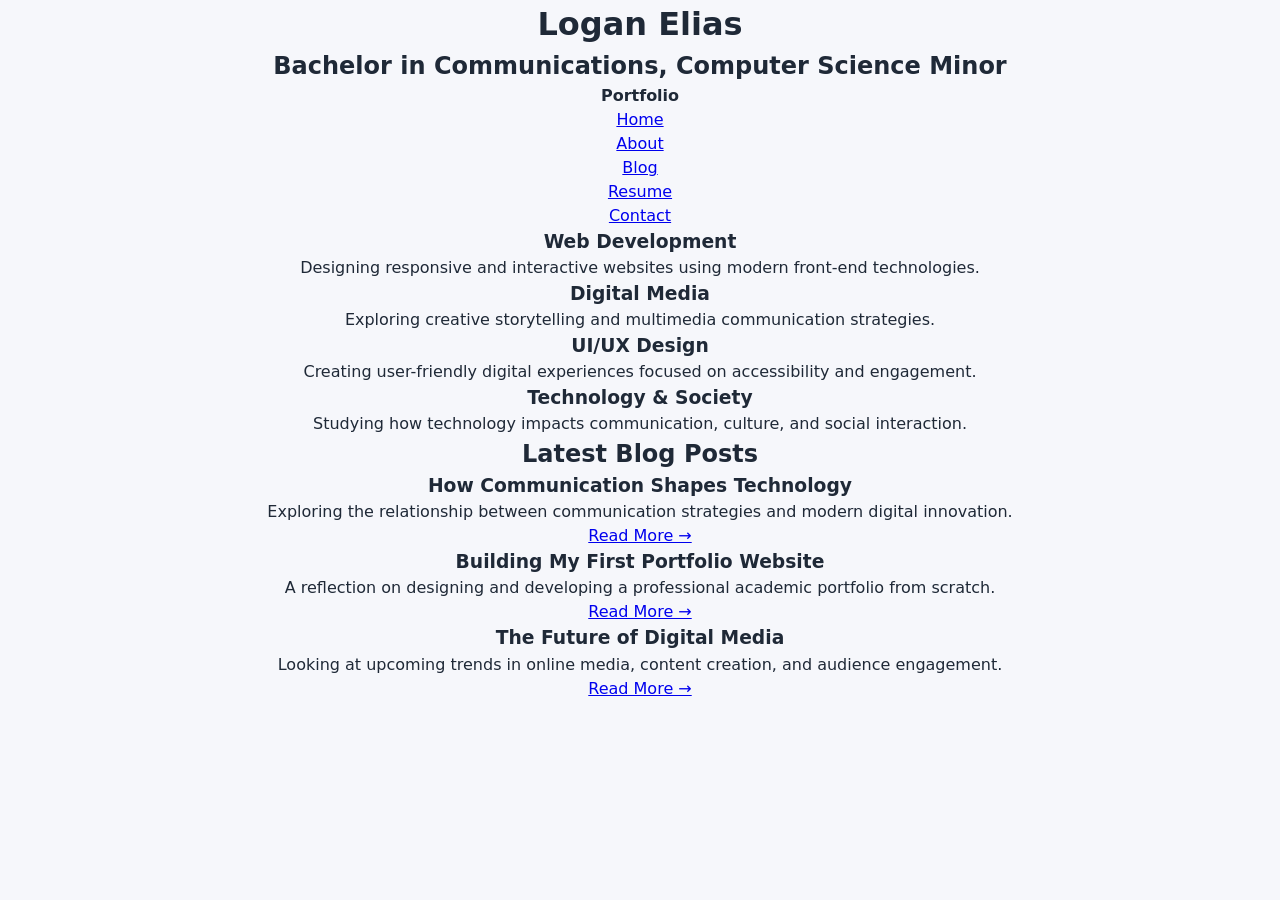
<file: index.html>
<!DOCTYPE html>
<html lang = "en">
    <title>Academic Portfolio</title>
    <head>
            <h1>Logan Elias</h1>
            <h2>Bachelor in Communications, Computer Science Minor</h2>
            <link rel="stylesheet" href="stylesheet.css" />
    </head>
    <body>
        <nav>
        <div class="logo"><strong>Portfolio</strong></div>
        <ul>
            <li><a href="index.html" class="active">Home</a></li>
            <li><a href="about.html">About</a></li>
            <li><a href="blog.html">Blog</a></li>
            <li><a href="resume.html">Resume</a></li>
            <li><a href="contact.html">Contact</a></li>
        </ul>
    </nav>
        <div class="interests-grid">

            <div class="interest-card">
                <h3>Web Development</h3>
                <p>
                    Designing responsive and interactive websites
                    using modern front-end technologies.
                </p>
            </div>

            <div class="interest-card">
                <h3>Digital Media</h3>
                <p>
                    Exploring creative storytelling and multimedia
                    communication strategies.
                </p>
            </div>

            <div class="interest-card">
                <h3>UI/UX Design</h3>
                <p>
                    Creating user-friendly digital experiences
                    focused on accessibility and engagement.
                </p>
            </div>

            <div class="interest-card">
                <h3>Technology & Society</h3>
                <p>
                    Studying how technology impacts communication,
                    culture, and social interaction.
                </p>
            </div>

        </div>
    </section>

    <!-- BLOG PREVIEW SECTION -->
    <section>
        <h2 class="section-title">Latest Blog Posts</h2>

        <div class="blog-container">

            <div class="blog-card">
                <div class="blog-image"></div>

                <div class="blog-content">
                    <h3>How Communication Shapes Technology</h3>

                    <p>
                        Exploring the relationship between communication
                        strategies and modern digital innovation.
                    </p>

                    <a href="blog.html">Read More →</a>
                </div>
            </div>

            <div class="blog-card">
                <div class="blog-image"></div>

                <div class="blog-content">
                    <h3>Building My First Portfolio Website</h3>

                    <p>
                        A reflection on designing and developing a
                        professional academic portfolio from scratch.
                    </p>

                    <a href="blog.html">Read More →</a>
                </div>
            </div>

            <div class="blog-card">
                <div class="blog-image"></div>

                <div class="blog-content">
                    <h3>The Future of Digital Media</h3>

                    <p>
                        Looking at upcoming trends in online media,
                        content creation, and audience engagement.
                    </p>

                    <a href="blog.html">Read More →</a>
                </div>
            </div>

        </div>
    </section>
    </body>
</html>
</file>
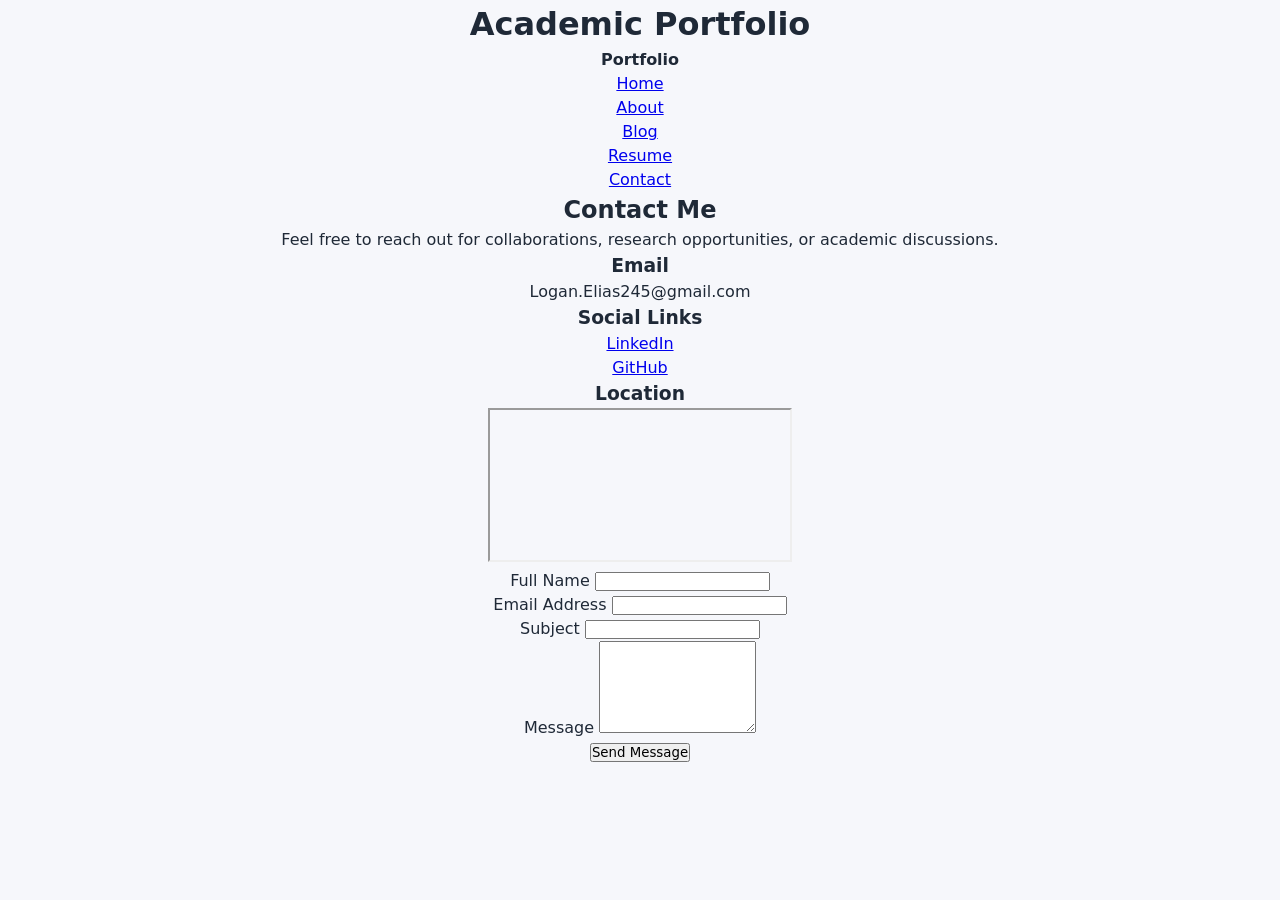
<file: contact.html>
<!DOCTYPE html>
<html lang="en">
<head>
  <meta charset="UTF-8" />
  <meta name="viewport" content="width=device-width, initial-scale=1.0"/>
  <title>Contact | Academic Portfolio</title>
  <link rel="stylesheet" href="stylesheet.css" />
</head>
<body>

  <!-- Header -->
  <header class="header">
    <div class="container nav-container">
      <h1 class="logo">Academic Portfolio</h1>

      <nav>
        <div class="logo"><strong>Portfolio</strong></div>
        <ul>
            <li><a href="index.html" class="active">Home</a></li>
            <li><a href="about.html">About</a></li>
            <li><a href="blog.html">Blog</a></li>
            <li><a href="resume.html">Resume</a></li>
            <li><a href="contact.html">Contact</a></li>
        </ul>
      </nav>
    </div>
  </header>

  <!-- Contact Section -->
  <section class="contact-page">
    <div class="container">

      <div class="section-title">
        <h2>Contact Me</h2>
        <p>Feel free to reach out for collaborations, research opportunities, or academic discussions.</p>
      </div>

      <div class="contact-wrapper">

        <!-- Contact Info -->
        <div class="contact-info">

          <div class="info-card">
            <h3>Email</h3>
            <p>Logan.Elias245@gmail.com</p>
          </div>

          <div class="info-card">
            <h3>Social Links</h3>

            <ul class="social-links">
              <li><a href="#">LinkedIn</a></li>
              <li><a href="#">GitHub</a></li>
            </ul>
          </div>

          <div class="info-card">
            <h3>Location</h3>

            <iframe
              src="https://www.google.com/maps/embed?pb=!1m18!1m12!1m3!1d3105.001238235692!2d-77.03687068464918!3d38.89767627957068!2m3!1f0!2f0!3f0!3m2!1i1024!2i768!4f13.1!3m3!1m2!1s0x89b7b7a1b5c6f8cb%3A0x4b5c5f4b7c7b7b7!2sWashington%2C%20DC!5e0!3m2!1sen!2sus!4v1680000000000"
              allowfullscreen=""
              loading="lazy">
            </iframe>

          </div>

        </div>

        <!-- Contact Form -->
        <div class="contact-form-container">

          <form id="contactForm" class="contact-form">

            <div class="form-group">
              <label for="name">Full Name</label>
              <input type="text" id="name" name="name" />
              <small class="error"></small>
            </div>

            <div class="form-group">
              <label for="email">Email Address</label>
              <input type="email" id="email" name="email" />
              <small class="error"></small>
            </div>

            <div class="form-group">
              <label for="subject">Subject</label>
              <input type="text" id="subject" name="subject" />
              <small class="error"></small>
            </div>

            <div class="form-group">
              <label for="message">Message</label>
              <textarea id="message" name="message" rows="6"></textarea>
              <small class="error"></small>
            </div>

            <button type="submit" class="btn-submit">Send Message</button>

            <p id="successMessage" class="success-message"></p>

          </form>

        </div>

      </div>

    </div>
  </section>

  <script src="contact-script.js"></script>
</body>
</html>
</file>
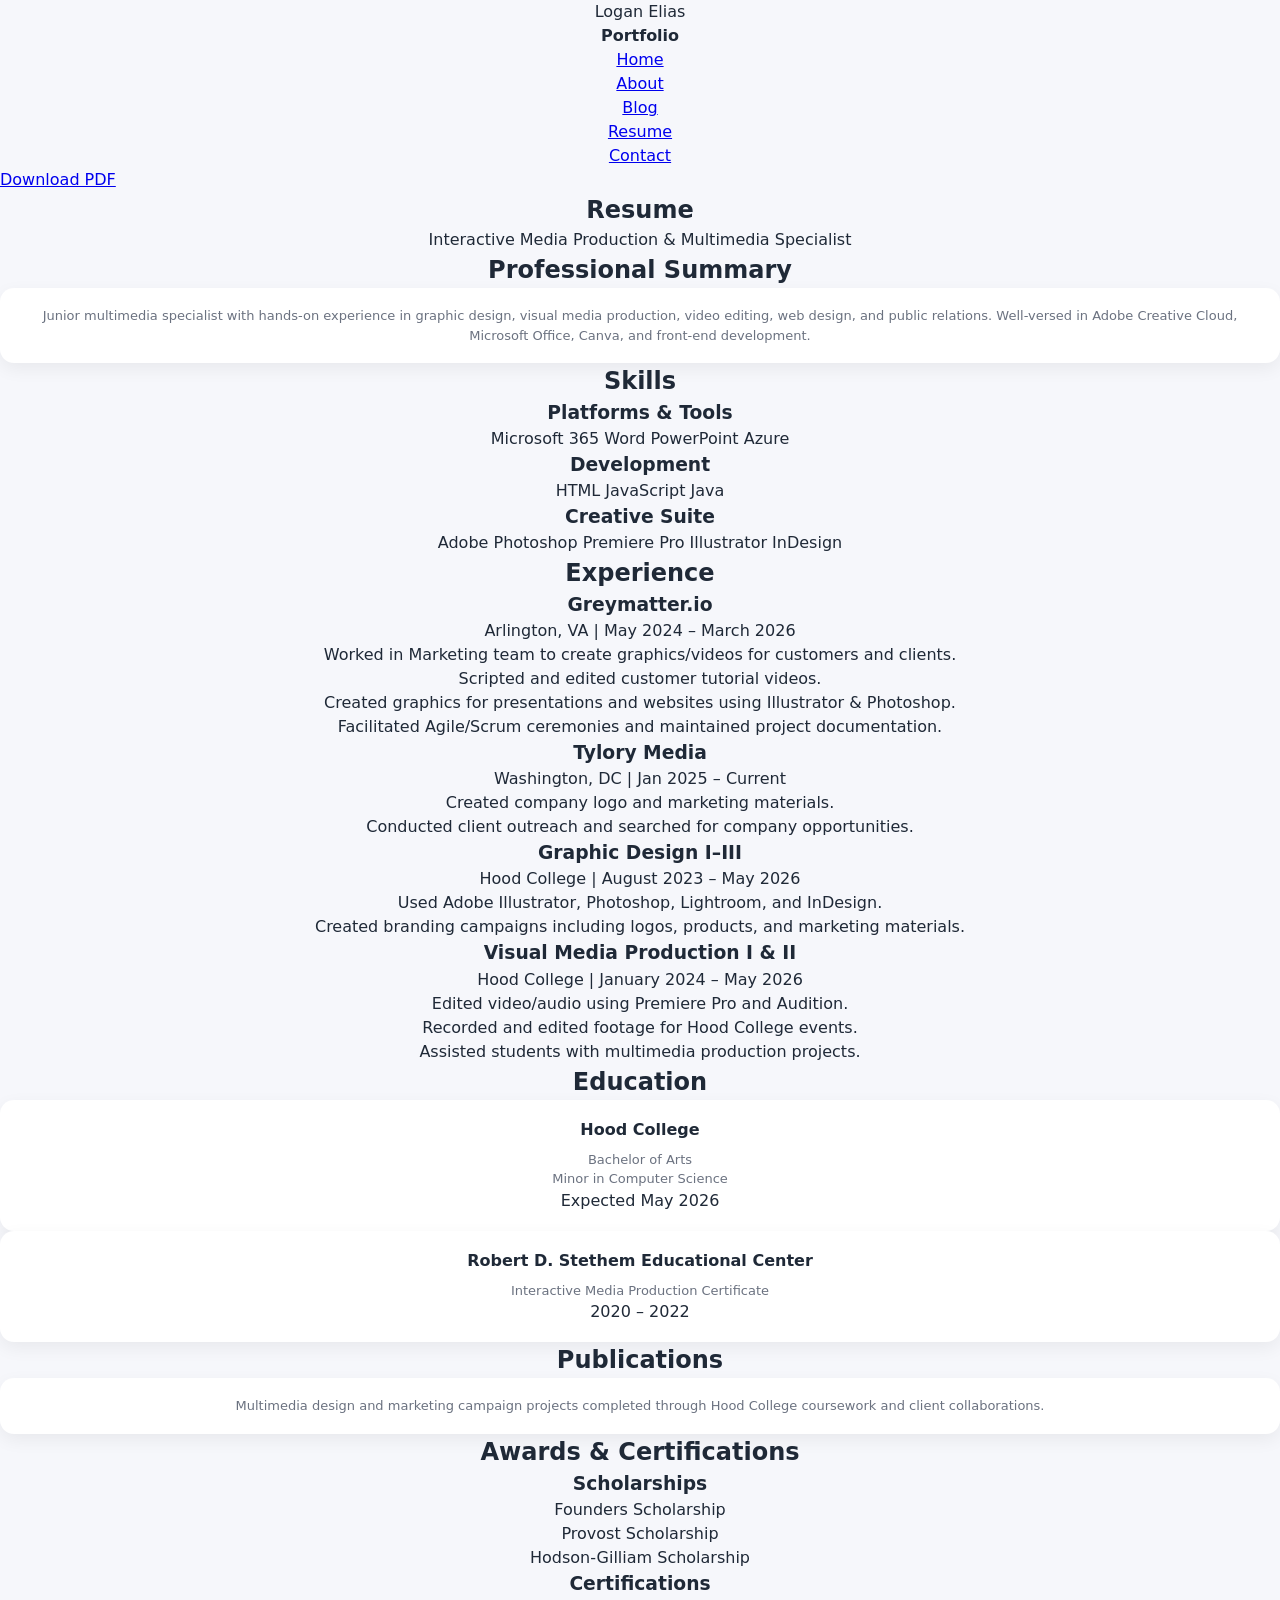
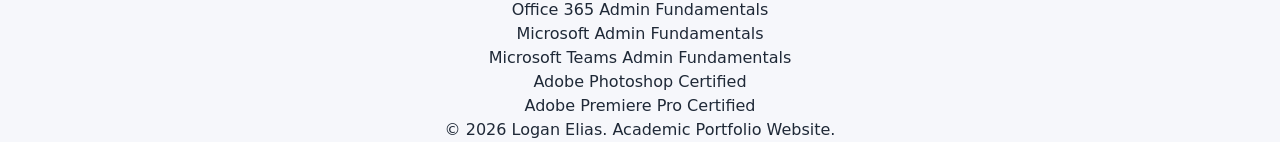
<file: resume.html>
<!DOCTYPE html>
<html lang="en">
  <title>Academic Portfolio</title>
<head>
  <meta charset="UTF-8" />
  <meta name="viewport" content="width=device-width, initial-scale=1.0"/>
  <title>Resume | Logan Elias</title>
  <link rel="stylesheet" href="stylesheet.css"/>
</head>
<body>

  <!-- NAVBAR -->
  <header class="navbar">
    <div class="logo">Logan Elias</div>

    <nav>
        <div class="logo"><strong>Portfolio</strong></div>
        <ul>
            <li><a href="index.html" class="active">Home</a></li>
            <li><a href="about.html">About</a></li>
            <li><a href="blog.html">Blog</a></li>
            <li><a href="resume.html">Resume</a></li>
            <li><a href="contact.html">Contact</a></li>
        </ul>
    </nav>

    <a href="C:\Users\loloo\OneDrive\Desktop\CS219\MarketingResume.pdf" class="btn" download>
      Download PDF
    </a>
  </header>

  <!-- HERO -->
  <section class="resume-hero">
    <h1>Resume</h1>
    <p>Interactive Media Production & Multimedia Specialist</p>
  </section>

  <!-- SUMMARY -->
  <section class="section">
    <h2>Professional Summary</h2>

    <div class="card">
      <p>
        Junior multimedia specialist with hands-on experience in graphic design,
        visual media production, video editing, web design, and public relations.
        Well-versed in Adobe Creative Cloud, Microsoft Office, Canva, and front-end development.
      </p>
    </div>
  </section>

  <!-- SKILLS -->
  <section class="section">
    <h2>Skills</h2>

    <div class="skills-container">

      <div class="skill-group">
        <h3>Platforms & Tools</h3>

        <div class="chips">
          <span class="chip">Microsoft 365</span>
          <span class="chip">Word</span>
          <span class="chip">PowerPoint</span>
          <span class="chip">Azure</span>
        </div>
      </div>

      <div class="skill-group">
        <h3>Development</h3>

        <div class="chips">
          <span class="chip">HTML</span>
          <span class="chip">JavaScript</span>
          <span class="chip">Java</span>
        </div>
      </div>

      <div class="skill-group">
        <h3>Creative Suite</h3>

        <div class="chips">
          <span class="chip">Adobe Photoshop</span>
          <span class="chip">Premiere Pro</span>
          <span class="chip">Illustrator</span>
          <span class="chip">InDesign</span>
        </div>
      </div>

    </div>
  </section>

  <!-- EXPERIENCE -->
  <section class="section">
    <h2>Experience</h2>

    <div class="timeline">

      <div class="timeline-item">
        <div class="timeline-dot"></div>

        <div class="timeline-content">
          <h3>Greymatter.io</h3>
          <span>Arlington, VA | May 2024 – March 2026</span>

          <ul>
            <li>Worked in Marketing team to create graphics/videos for customers and clients.</li>
            <li>Scripted and edited customer tutorial videos.</li>
            <li>Created graphics for presentations and websites using Illustrator & Photoshop.</li>
            <li>Facilitated Agile/Scrum ceremonies and maintained project documentation.</li>
          </ul>
        </div>
      </div>

      <div class="timeline-item">
        <div class="timeline-dot"></div>

        <div class="timeline-content">
          <h3>Tylory Media</h3>
          <span>Washington, DC | Jan 2025 – Current</span>

          <ul>
            <li>Created company logo and marketing materials.</li>
            <li>Conducted client outreach and searched for company opportunities.</li>
          </ul>
        </div>
      </div>

      <div class="timeline-item">
        <div class="timeline-dot"></div>

        <div class="timeline-content">
          <h3>Graphic Design I–III</h3>
          <span>Hood College | August 2023 – May 2026</span>

          <ul>
            <li>Used Adobe Illustrator, Photoshop, Lightroom, and InDesign.</li>
            <li>Created branding campaigns including logos, products, and marketing materials.</li>
          </ul>
        </div>
      </div>

      <div class="timeline-item">
        <div class="timeline-dot"></div>

        <div class="timeline-content">
          <h3>Visual Media Production I & II</h3>
          <span>Hood College | January 2024 – May 2026</span>

          <ul>
            <li>Edited video/audio using Premiere Pro and Audition.</li>
            <li>Recorded and edited footage for Hood College events.</li>
            <li>Assisted students with multimedia production projects.</li>
          </ul>
        </div>
      </div>

    </div>
  </section>

  <!-- EDUCATION -->
  <section class="section">
    <h2>Education</h2>

    <div class="education-grid">

      <div class="card">
        <h3>Hood College</h3>
        <p>Bachelor of Arts</p>
        <p>Minor in Computer Science</p>
        <span>Expected May 2026</span>
      </div>

      <div class="card">
        <h3>Robert D. Stethem Educational Center</h3>
        <p>Interactive Media Production Certificate</p>
        <span>2020 – 2022</span>
      </div>

    </div>
  </section>

  <!-- PUBLICATIONS -->
  <section class="section">
    <h2>Publications</h2>

    <div class="card">
      <p>
        Multimedia design and marketing campaign projects completed through
        Hood College coursework and client collaborations.
      </p>
    </div>
  </section>

  <!-- AWARDS -->
  <section class="section">
    <h2>Awards & Certifications</h2>

    <div class="awards-list">

      <div class="award-card">
        <h3>Scholarships</h3>

        <ul>
          <li>Founders Scholarship</li>
          <li>Provost Scholarship</li>
          <li>Hodson-Gilliam Scholarship</li>
        </ul>
      </div>

      <div class="award-card">
        <h3>Certifications</h3>

        <ul>
          <li>Office 365 Admin Fundamentals</li>
          <li>Microsoft Admin Fundamentals</li>
          <li>Microsoft Teams Admin Fundamentals</li>
          <li>Adobe Photoshop Certified</li>
          <li>Adobe Premiere Pro Certified</li>
        </ul>
      </div>

    </div>
  </section>

  <!-- FOOTER -->
  <footer class="footer">
    <p>© 2026 Logan Elias. Academic Portfolio Website.</p>
  </footer>

</body>
</html>
</file>
<file: stylesheet.css>
* {
  margin: 0;
  padding: 0;
  box-sizing: border-box;
  font-family: Inter, system-ui, -apple-system, Segoe UI, Roboto, Arial, sans-serif;
}

h1{
  text-align: center;

}

h2{
  text-align: center;
}

h3{
  text-align:center;
}

p{
  text-align: center;
}
body {
  background-color: #f6f7fb;
  color: #1f2937;
  line-height: 1.5;
}

.app-container {
  display: flex;
  height: 100vh;
  overflow: hidden;
}


.sidebar {
  width: 260px;
  background: #111827;
  color: #ffffff;
  padding: 24px;
  display: flex;
  flex-direction: column;
  gap: 20px;
}

.sidebar h1 {
  font-size: 18px;
  font-weight: 600;
  margin-bottom: 10px;
}

.nav-item {
  padding: 10px 12px;
  border-radius: 8px;
  cursor: pointer;
  color: #cbd5e1;
  transition: 0.2s;
}

.nav-item:hover {
  background: #1f2937;
  color: #ffffff;
}

.nav-item.active {
  background: #2563eb;
  color: white;
}

nav{
  text-align:center;
}


.main {
  flex: 1;
  padding: 32px;
  overflow-y: auto;
}


.topbar {
  display: flex;
  justify-content: space-between;
  align-items: center;
  margin-bottom: 24px;
}

.search {
  width: 320px;
  padding: 10px 14px;
  border-radius: 10px;
  border: 1px solid #e5e7eb;
  background: #ffffff;
  outline: none;
}

.button {
  background: #2563eb;
  color: white;
  padding: 10px 16px;
  border-radius: 10px;
  border: none;
  cursor: pointer;
  transition: 0.2s;
}

.button:hover {
  background: #1d4ed8;
}


.grid {
  display: grid;
  grid-template-columns: repeat(auto-fill, minmax(240px, 1fr));
  gap: 20px;
}

.card {
  background: white;
  border-radius: 14px;
  padding: 18px;
  box-shadow: 0 6px 18px rgba(0,0,0,0.06);
  transition: 0.2s ease;
}

.card:hover {
  transform: translateY(-3px);
  box-shadow: 0 10px 24px rgba(0,0,0,0.08);
}

.card h3 {
  font-size: 16px;
  margin-bottom: 8px;
}

.card p {
  font-size: 13px;
  color: #6b7280;
}


.input {
  width: 100%;
  padding: 10px 12px;
  border: 1px solid #e5e7eb;
  border-radius: 10px;
  outline: none;
  margin-bottom: 12px;
}

.input:focus {
  border-color: #2563eb;
}


.badge {
  display: inline-block;
  padding: 4px 10px;
  font-size: 12px;
  border-radius: 999px;
  background: #e0f2fe;
  color: #0369a1;
}

.badge.success {
  background: #dcfce7;
  color: #15803d;
}

.badge.warning {
  background: #fef9c3;
  color: #a16207;
}

img{
  max-width: 25%;
  height: auto;
  margin: auto;

}

a{
  text-align: center;
  margin: auto;
}
div{
  text-align: center;
}
</file>
